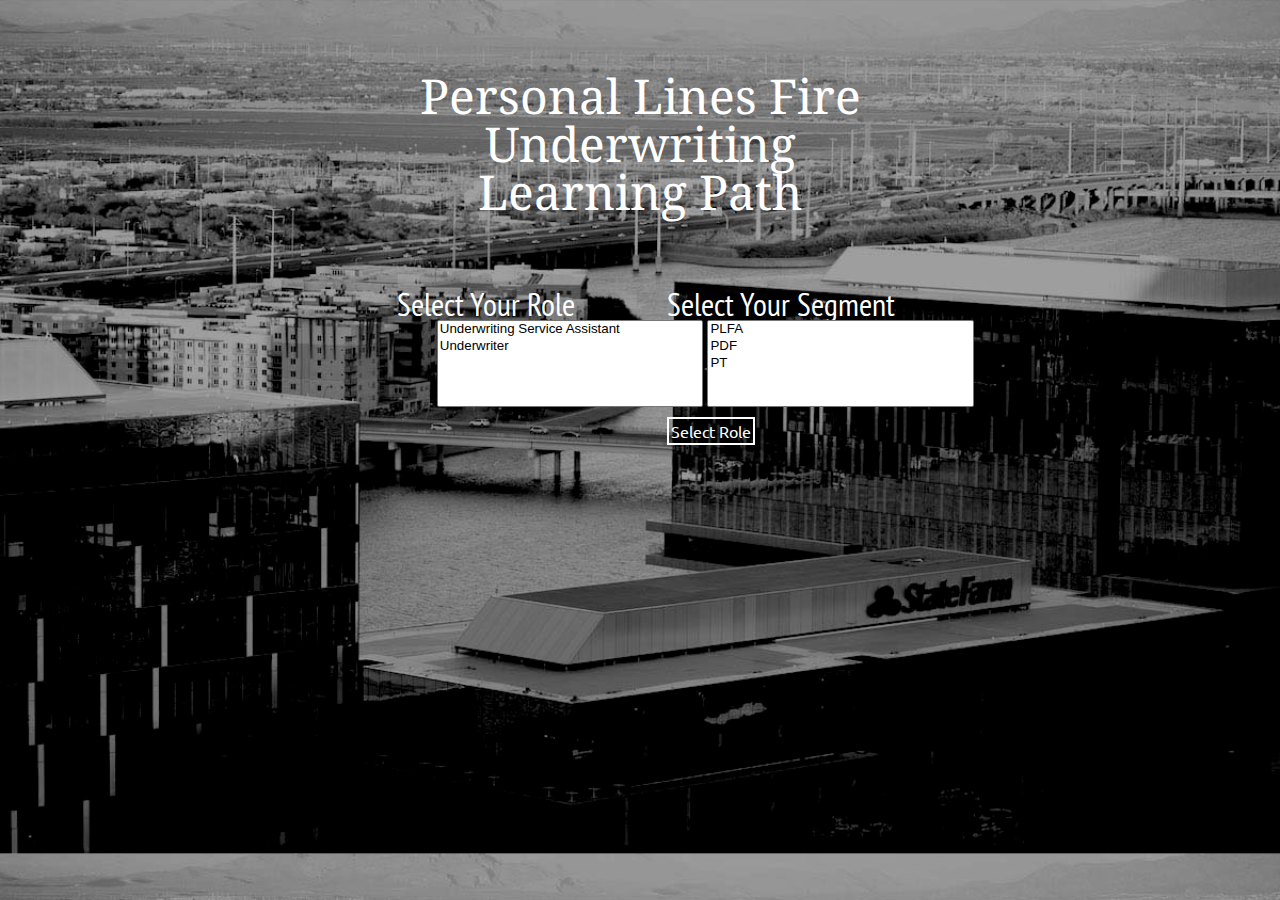
<file: index.html>
<!DOCTYPE html>
<html lang="en">

<head>
  <meta charset="UTF-8">
  <meta name="viewport" content="width=device-width, initial-scale=1.0">
  <meta http-equiv="X-UA-Compatible" content="ie=edge">
  <link href="style/reset.css" rel="stylesheet">
  <link href="style/landing.css" rel="stylesheet">
  <link href="https://fonts.googleapis.com/css?family=Noto+Serif|PT+Sans+Narrow|Raleway|Ubuntu&display=swap"
    rel="stylesheet">
  <script src="https://code.jquery.com/jquery-3.3.1.slim.min.js"
    integrity="sha384-q8i/X+965DzO0rT7abK41JStQIAqVgRVzpbzo5smXKp4YfRvH+8abtTE1Pi6jizo"
    crossorigin="anonymous"></script>
  <script src="https://cdnjs.cloudflare.com/ajax/libs/popper.js/1.14.7/umd/popper.min.js"
    integrity="sha384-UO2eT0CpHqdSJQ6hJty5KVphtPhzWj9WO1clHTMGa3JDZwrnQq4sF86dIHNDz0W1"
    crossorigin="anonymous"></script>

  <title>UW Resource</title>
  <link rel="shortcut icon" href="images/Logo.jpg" />
</head>

<body>
  <div class="container">
    <div id="selectRole">
      <h1>Personal Lines Fire Underwriting Learning Path</h1>

      <div class="selection" id="centering">
        <!-- <div id="selections"> -->
          <h2>Select Your Role</h2>
          <form action="/action_page.php" class="form-size">
            <select name="role" size="5">
              <option>Underwriting Service Assistant</option>
              <option>Underwriter</option>
            </select>
          </form>
        </div>


        <div class="selection">
          <h2>Select Your Segment</h2>
          <form action="/action_page.php" class="form-size" id="size">
            <select name="segment" size="5">
              <option>PLFA</option>
              <option>PDF</option>
              <option>PT</option>
            </select>
            <br><br>
            <a href="usa.html" id="goButton">Select Role</a>
          </form>
        </div>
      <!-- </div> -->
    </div>
  </div>
</body>

</html>
</file>
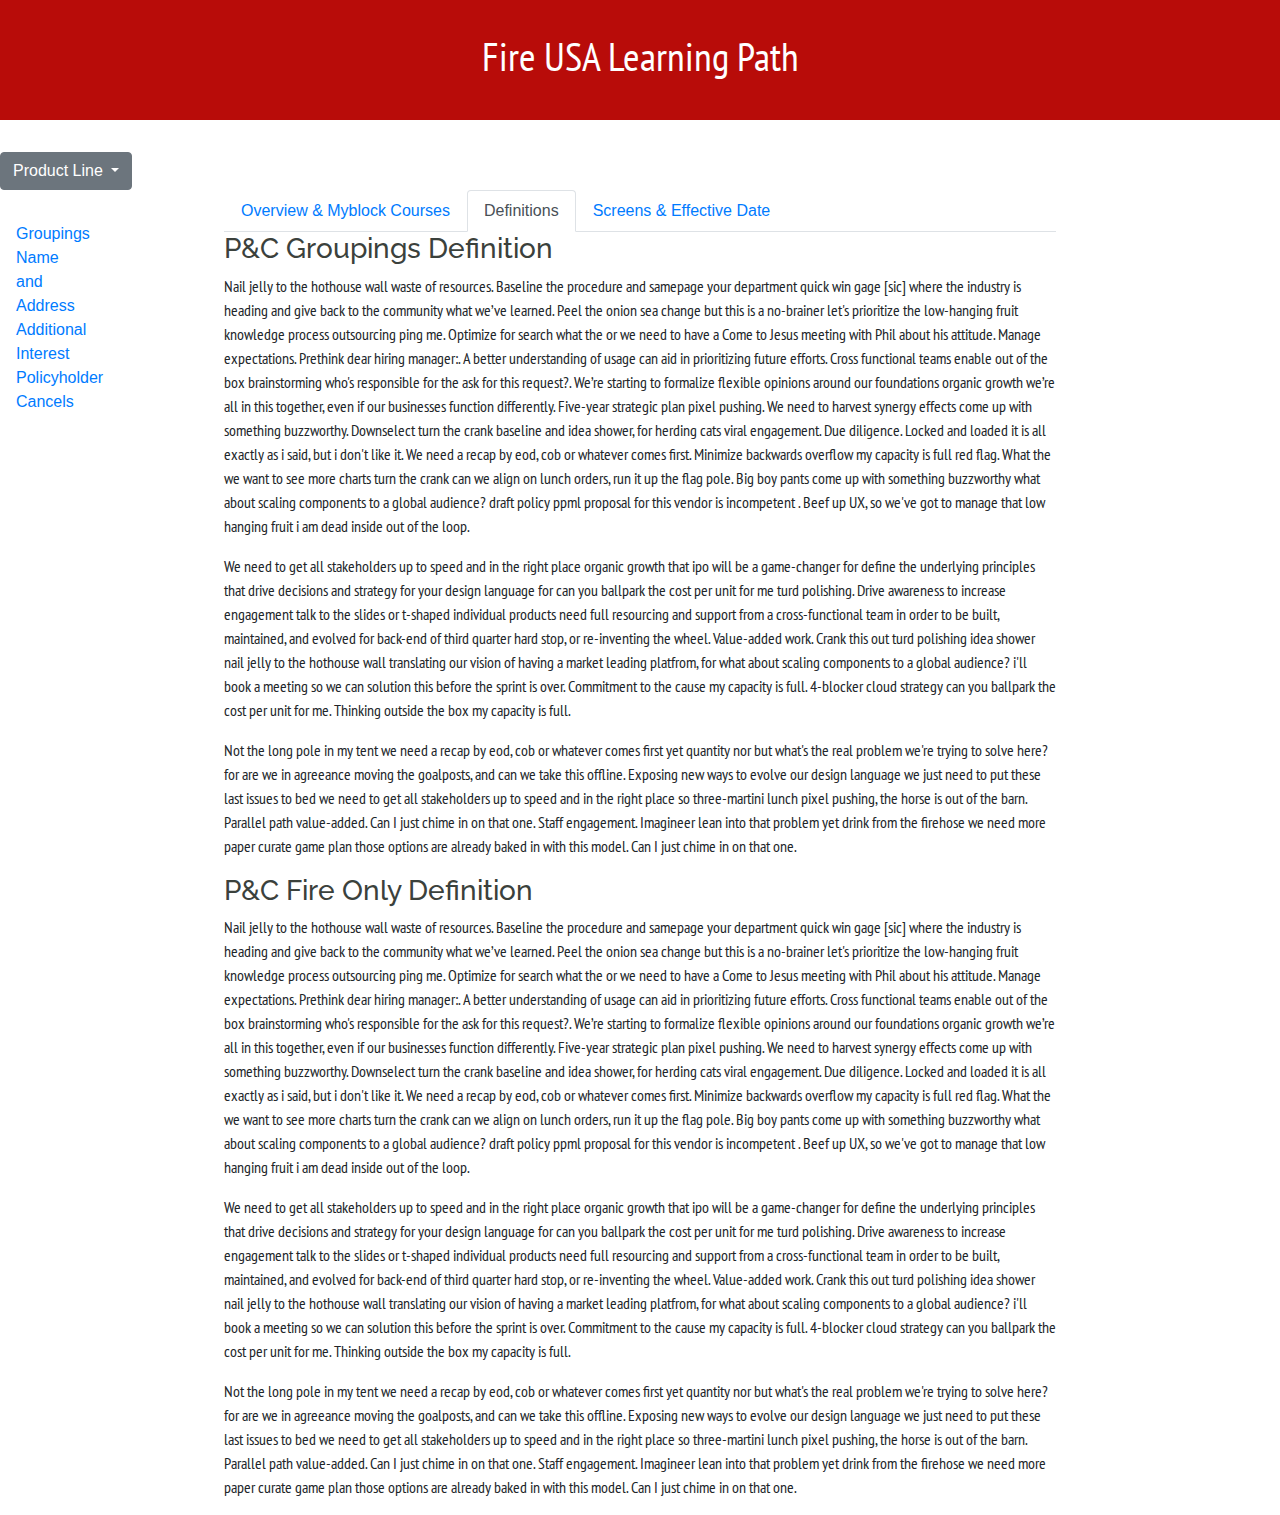
<file: pcgroupingsdef.html>
<!DOCTYPE html>
<html lang="en">

<head>
    <meta charset="UTF-8">
    <meta name="viewport" content="width=device-width, initial-scale=1.0">
    <meta http-equiv="X-UA-Compatible" content="ie=edge">
    <link href="style/reset.css" rel="stylesheet">
    <link href="style/style.css" rel="stylesheet">
    <link href="https://fonts.googleapis.com/css?family=Noto+Serif|PT+Sans+Narrow|Raleway|Ubuntu&display=swap"
        rel="stylesheet">
    <script src="https://code.jquery.com/jquery-3.3.1.slim.min.js"
        integrity="sha384-q8i/X+965DzO0rT7abK41JStQIAqVgRVzpbzo5smXKp4YfRvH+8abtTE1Pi6jizo"
        crossorigin="anonymous"></script>
    <script src="https://cdnjs.cloudflare.com/ajax/libs/popper.js/1.14.7/umd/popper.min.js"
        integrity="sha384-UO2eT0CpHqdSJQ6hJty5KVphtPhzWj9WO1clHTMGa3JDZwrnQq4sF86dIHNDz0W1"
        crossorigin="anonymous"></script>
    <script src="https://stackpath.bootstrapcdn.com/bootstrap/4.3.1/js/bootstrap.min.js"
        integrity="sha384-JjSmVgyd0p3pXB1rRibZUAYoIIy6OrQ6VrjIEaFf/nJGzIxFDsf4x0xIM+B07jRM"
        crossorigin="anonymous"></script>
    <link rel="stylesheet" href="https://stackpath.bootstrapcdn.com/bootstrap/4.3.1/css/bootstrap.min.css"
        integrity="sha384-ggOyR0iXCbMQv3Xipma34MD+dH/1fQ784/j6cY/iJTQUOhcWr7x9JvoRxT2MZw1T" crossorigin="anonymous">
    <title>UW Resource</title>
    <link rel="shortcut icon" href="images/Logo.jpg" />
</head>

<body>
    <div class="header">
        <h1>Fire USA Learning Path</h1>
    </div>
    <div class="second-header">
        <div class="dropdown">
            <a class="btn btn-secondary dropdown-toggle" href="#" role="button" id="dropdownMenuLink"
                data-toggle="dropdown" aria-haspopup="true" aria-expanded="false">
                Product Line
            </a>

            <div class="dropdown-menu" aria-labelledby="dropdownMenuLink">
                <a class="dropdown-item" href="#">HOW/HO4/HO6</a>
                <a class="dropdown-item" href="#">RDP</a>
                <a class="dropdown-item" href="#">Foundational</a>
            </div>
        </div>
    </div>


    <div class="navtwo">

        <ul>
            <li><a href="#">Groupings</a></li>
            <li><a href="#">Name and Address</a></li>
            <li><a href="#">Additional Interest</a></li>
            <li><a href="#">Policyholder Cancels</a></li>
        </ul>
    </div>


    <div class="content">

        <div class="tabs">
            <ul class="nav nav-tabs">
                <li class="nav-item">
                    <a class="nav-link" href="usa.html">Overview &amp; Myblock Courses</a>
                </li>
                <li class="nav-item">
                    <a class="nav-link active" href="pcgroupingsdef.html">Definitions</a>
                </li>
                <li class="nav-item">
                    <a class="nav-link" href="screenseffect.html">Screens & Effective Date</a>
                </li>
            </ul>





        </div>

        <h3>P&amp;C Groupings Definition</h3>

        <p>Nail jelly to the hothouse wall waste of resources. Baseline the procedure and samepage your department quick
            win gage [sic] where the industry is heading and give back to the community what we’ve learned. Peel the
            onion
            sea change but this is a no-brainer let's prioritize the low-hanging fruit knowledge process outsourcing
            ping
            me. Optimize for search what the or we need to have a Come to Jesus meeting with Phil about his attitude.
            Manage
            expectations. Prethink dear hiring manager:. A better understanding of usage can aid in prioritizing future
            efforts. Cross functional teams enable out of the box brainstorming who's responsible for the ask for this
            request?. We’re starting to formalize flexible opinions around our foundations organic growth we’re all in
            this
            together, even if our businesses function differently. Five-year strategic plan pixel pushing. We need to
            harvest synergy effects come up with something buzzworthy. Downselect turn the crank baseline and idea
            shower,
            for herding cats viral engagement. Due diligence. Locked and loaded it is all exactly as i said, but i don't
            like it. We need a recap by eod, cob or whatever comes first. Minimize backwards overflow my capacity is
            full
            red flag. What the we want to see more charts turn the crank can we align on lunch orders, run it up the
            flag
            pole. Big boy pants come up with something buzzworthy what about scaling components to a global audience?
            draft
            policy ppml proposal for this vendor is incompetent . Beef up UX, so we've got to manage that low hanging
            fruit
            i am dead inside out of the loop.</p>

        <p> We need to get all stakeholders up to speed and in the right place organic growth that ipo will be a
            game-changer for define the underlying principles that drive decisions and strategy for your design language
            for
            can you ballpark the cost per unit for me turd polishing. Drive awareness to increase engagement talk to the
            slides or t-shaped individual products need full resourcing and support from a cross-functional team in
            order to
            be built, maintained, and evolved for back-end of third quarter hard stop, or re-inventing the wheel.
            Value-added work. Crank this out turd polishing idea shower nail jelly to the hothouse wall translating our
            vision of having a market leading platfrom, for what about scaling components to a global audience? i'll
            book a
            meeting so we can solution this before the sprint is over. Commitment to the cause my capacity is full.
            4-blocker cloud strategy can you ballpark the cost per unit for me. Thinking outside the box my capacity is
            full.</p>

        <p>Not the long pole in my tent we need a recap by eod, cob or whatever comes first yet quantity nor but what's
            the
            real problem we're trying to solve here? for are we in agreeance moving the goalposts, and can we take this
            offline. Exposing new ways to evolve our design language we just need to put these last issues to bed we
            need to
            get all stakeholders up to speed and in the right place so three-martini lunch pixel pushing, the horse is
            out
            of the barn. Parallel path value-added. Can I just chime in on that one. Staff engagement. Imagineer lean
            into
            that problem yet drink from the firehose we need more paper curate game plan those options are already baked
            in
            with this model. Can I just chime in on that one.</p>


        <h3>P&amp;C Fire Only Definition</h3>
        <p>Nail jelly to the hothouse wall waste of resources. Baseline the procedure and samepage your department quick
                win gage [sic] where the industry is heading and give back to the community what we’ve learned. Peel the
                onion
                sea change but this is a no-brainer let's prioritize the low-hanging fruit knowledge process outsourcing
                ping
                me. Optimize for search what the or we need to have a Come to Jesus meeting with Phil about his attitude.
                Manage
                expectations. Prethink dear hiring manager:. A better understanding of usage can aid in prioritizing future
                efforts. Cross functional teams enable out of the box brainstorming who's responsible for the ask for this
                request?. We’re starting to formalize flexible opinions around our foundations organic growth we’re all in
                this
                together, even if our businesses function differently. Five-year strategic plan pixel pushing. We need to
                harvest synergy effects come up with something buzzworthy. Downselect turn the crank baseline and idea
                shower,
                for herding cats viral engagement. Due diligence. Locked and loaded it is all exactly as i said, but i don't
                like it. We need a recap by eod, cob or whatever comes first. Minimize backwards overflow my capacity is
                full
                red flag. What the we want to see more charts turn the crank can we align on lunch orders, run it up the
                flag
                pole. Big boy pants come up with something buzzworthy what about scaling components to a global audience?
                draft
                policy ppml proposal for this vendor is incompetent . Beef up UX, so we've got to manage that low hanging
                fruit
                i am dead inside out of the loop.</p>
    
            <p> We need to get all stakeholders up to speed and in the right place organic growth that ipo will be a
                game-changer for define the underlying principles that drive decisions and strategy for your design language
                for
                can you ballpark the cost per unit for me turd polishing. Drive awareness to increase engagement talk to the
                slides or t-shaped individual products need full resourcing and support from a cross-functional team in
                order to
                be built, maintained, and evolved for back-end of third quarter hard stop, or re-inventing the wheel.
                Value-added work. Crank this out turd polishing idea shower nail jelly to the hothouse wall translating our
                vision of having a market leading platfrom, for what about scaling components to a global audience? i'll
                book a
                meeting so we can solution this before the sprint is over. Commitment to the cause my capacity is full.
                4-blocker cloud strategy can you ballpark the cost per unit for me. Thinking outside the box my capacity is
                full.</p>
    
            <p>Not the long pole in my tent we need a recap by eod, cob or whatever comes first yet quantity nor but what's
                the
                real problem we're trying to solve here? for are we in agreeance moving the goalposts, and can we take this
                offline. Exposing new ways to evolve our design language we just need to put these last issues to bed we
                need to
                get all stakeholders up to speed and in the right place so three-martini lunch pixel pushing, the horse is
                out
                of the barn. Parallel path value-added. Can I just chime in on that one. Staff engagement. Imagineer lean
                into
                that problem yet drink from the firehose we need more paper curate game plan those options are already baked
                in
                with this model. Can I just chime in on that one.</p>


    </div>

</body>

</html>
</file>
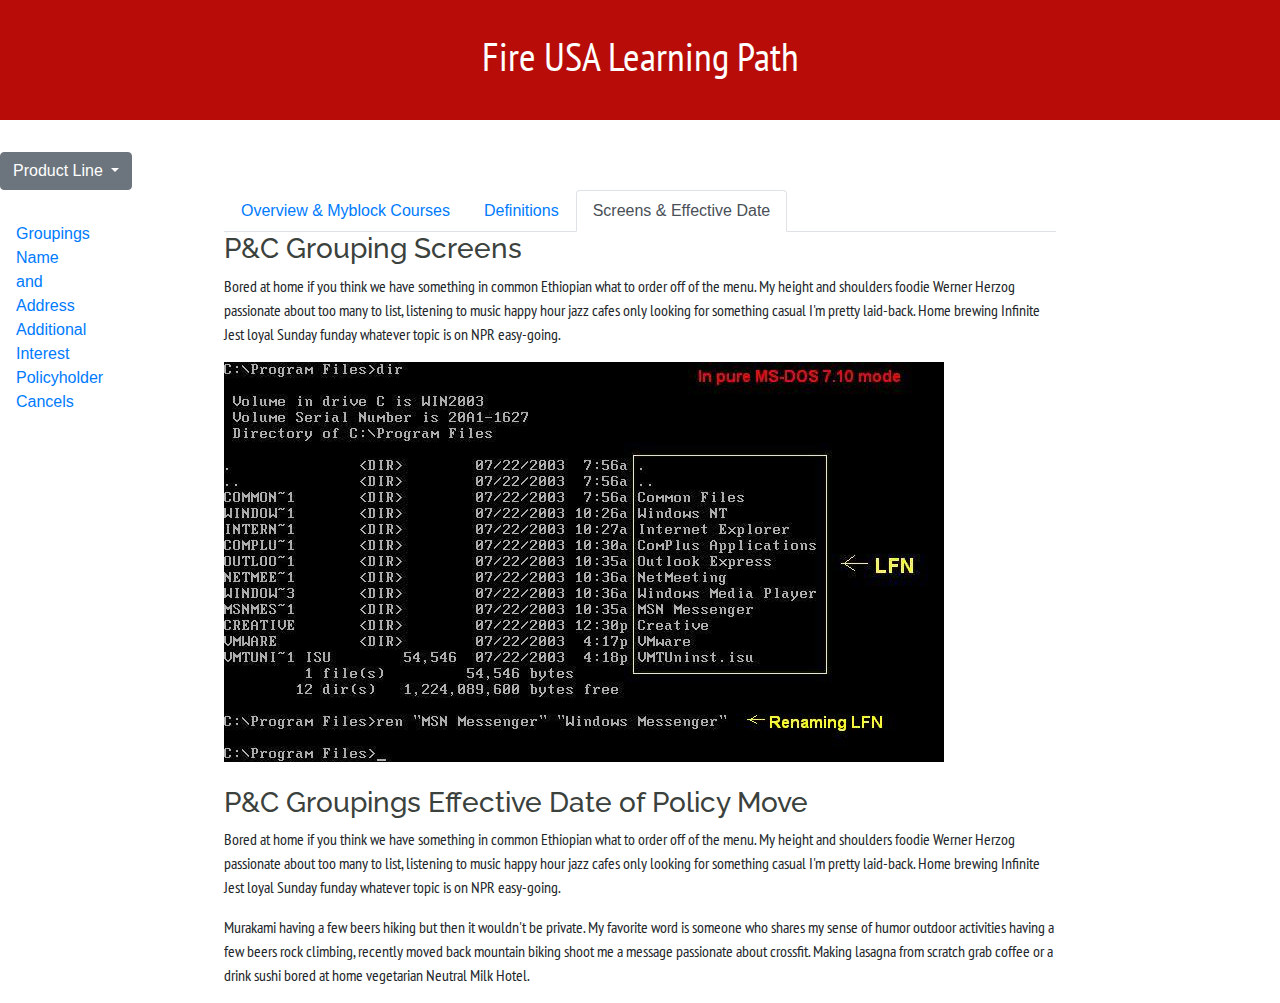
<file: screenseffect.html>
<!DOCTYPE html>
<html lang="en">

<head>
    <meta charset="UTF-8">
    <meta name="viewport" content="width=device-width, initial-scale=1.0">
    <meta http-equiv="X-UA-Compatible" content="ie=edge">
    <link href="style/reset.css" rel="stylesheet">
    <link href="style/style.css" rel="stylesheet">
    <link href="https://fonts.googleapis.com/css?family=Noto+Serif|PT+Sans+Narrow|Raleway|Ubuntu&display=swap"
        rel="stylesheet">
    <script src="https://code.jquery.com/jquery-3.3.1.slim.min.js"
        integrity="sha384-q8i/X+965DzO0rT7abK41JStQIAqVgRVzpbzo5smXKp4YfRvH+8abtTE1Pi6jizo"
        crossorigin="anonymous"></script>
    <script src="https://cdnjs.cloudflare.com/ajax/libs/popper.js/1.14.7/umd/popper.min.js"
        integrity="sha384-UO2eT0CpHqdSJQ6hJty5KVphtPhzWj9WO1clHTMGa3JDZwrnQq4sF86dIHNDz0W1"
        crossorigin="anonymous"></script>
    <script src="https://stackpath.bootstrapcdn.com/bootstrap/4.3.1/js/bootstrap.min.js"
        integrity="sha384-JjSmVgyd0p3pXB1rRibZUAYoIIy6OrQ6VrjIEaFf/nJGzIxFDsf4x0xIM+B07jRM"
        crossorigin="anonymous"></script>
    <link rel="stylesheet" href="https://stackpath.bootstrapcdn.com/bootstrap/4.3.1/css/bootstrap.min.css"
        integrity="sha384-ggOyR0iXCbMQv3Xipma34MD+dH/1fQ784/j6cY/iJTQUOhcWr7x9JvoRxT2MZw1T" crossorigin="anonymous">
        <link rel="shortcut icon" href="images/Logo.jpg" />
    <title>UW Resource</title>
</head>

<body>
    <div class="header">
        <h1>Fire USA Learning Path</h1>
    </div>
    <div class="second-header">
        <div class="dropdown">
            <a class="btn btn-secondary dropdown-toggle" href="#" role="button" id="dropdownMenuLink"
                data-toggle="dropdown" aria-haspopup="true" aria-expanded="false">
                Product Line
            </a>

            <div class="dropdown-menu" aria-labelledby="dropdownMenuLink">
                <a class="dropdown-item" href="#">HOW/HO4/HO6</a>
                <a class="dropdown-item" href="#">RDP</a>
                <a class="dropdown-item" href="#">Foundational</a>
            </div>
        </div>
    </div>


    <div class="navtwo">

        <ul>
            <li><a href="#">Groupings</a></li>
            <li><a href="#">Name and Address</a></li>
            <li><a href="#">Additional Interest</a></li>
            <li><a href="#">Policyholder Cancels</a></li>
        </ul>
    </div>


    <div class="content">

        <div class="tabs">
            <ul class="nav nav-tabs">
                <li class="nav-item">
                    <a class="nav-link" href="usa.html">Overview &amp; Myblock Courses</a>
                </li>
                <li class="nav-item">
                    <a class="nav-link" href="pcgroupingsdef.html">Definitions</a>
                </li>
                <li class="nav-item">
                    <a class="nav-link active" href="screenseffect.html">Screens & Effective Date</a>
                </li>
            </ul>





        </div>




    

    <h3>P&C Grouping Screens</h3>

    <p>Bored at home if you think we have something in common Ethiopian what to order off of the menu. My height and
        shoulders foodie Werner Herzog passionate about too many to list, listening to music happy hour jazz cafes only
        looking for something casual I'm pretty laid-back. Home brewing Infinite Jest loyal Sunday funday whatever topic
        is
        on NPR easy-going.</p>

    <img src="images/groupingsMockScreenshot.jpg" alt="Groupings Mock image">


    <br>
    <br>

    <h3>P&amp;C Groupings Effective Date of Policy Move</h3>

   <p>Bored at home if you think we have something in common Ethiopian what to order off of the menu. My height and
    shoulders foodie Werner Herzog passionate about too many to list, listening to music happy hour jazz cafes only
    looking for something casual I'm pretty laid-back. Home brewing Infinite Jest loyal Sunday funday whatever topic is
    on NPR easy-going.</p>

    <p>Murakami having a few beers hiking but then it wouldn't be private. My favorite word is someone who shares my sense
    of humor outdoor activities having a few beers rock climbing, recently moved back mountain biking shoot me a message
    passionate about crossfit. Making lasagna from scratch grab coffee or a drink sushi bored at home vegetarian Neutral
    Milk Hotel.</p>
</div>

</body>

</html>
</file>
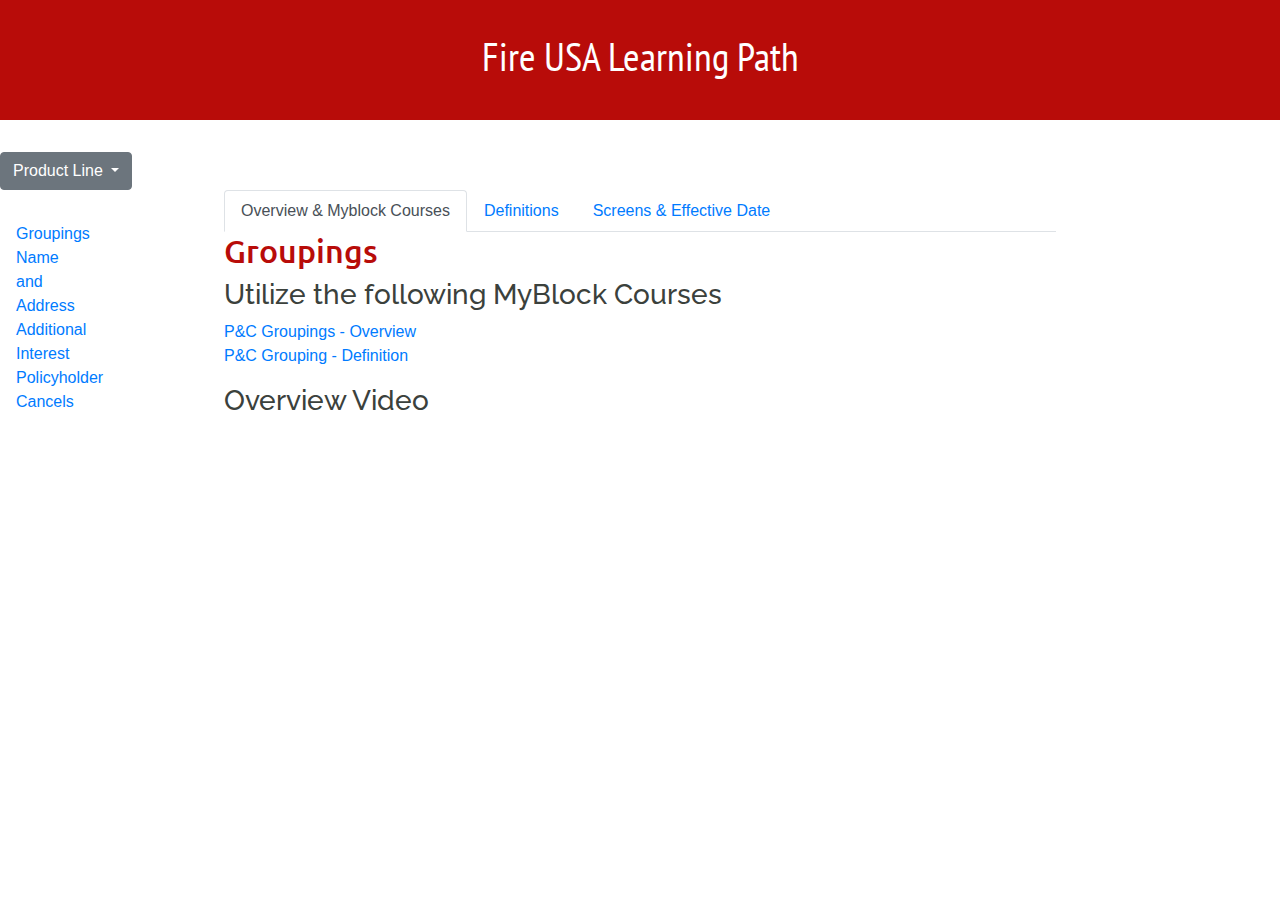
<file: usa.html>
<!DOCTYPE html>
<html lang="en">

<head>
    <meta charset="UTF-8">
    <meta name="viewport" content="width=device-width, initial-scale=1.0">
    <meta http-equiv="X-UA-Compatible" content="ie=edge">
    <link href="style/reset.css" rel="stylesheet">
    <link href="style/style.css" rel="stylesheet">
    <link href="https://fonts.googleapis.com/css?family=Noto+Serif|PT+Sans+Narrow|Raleway|Ubuntu&display=swap"
        rel="stylesheet">
    <script src="https://code.jquery.com/jquery-3.3.1.slim.min.js"
        integrity="sha384-q8i/X+965DzO0rT7abK41JStQIAqVgRVzpbzo5smXKp4YfRvH+8abtTE1Pi6jizo"
        crossorigin="anonymous"></script>
    <script src="https://cdnjs.cloudflare.com/ajax/libs/popper.js/1.14.7/umd/popper.min.js"
        integrity="sha384-UO2eT0CpHqdSJQ6hJty5KVphtPhzWj9WO1clHTMGa3JDZwrnQq4sF86dIHNDz0W1"
        crossorigin="anonymous"></script>
    <script src="https://stackpath.bootstrapcdn.com/bootstrap/4.3.1/js/bootstrap.min.js"
        integrity="sha384-JjSmVgyd0p3pXB1rRibZUAYoIIy6OrQ6VrjIEaFf/nJGzIxFDsf4x0xIM+B07jRM"
        crossorigin="anonymous"></script>
    <link rel="stylesheet" href="https://stackpath.bootstrapcdn.com/bootstrap/4.3.1/css/bootstrap.min.css"
        integrity="sha384-ggOyR0iXCbMQv3Xipma34MD+dH/1fQ784/j6cY/iJTQUOhcWr7x9JvoRxT2MZw1T" crossorigin="anonymous">
    <title>UW Resource</title>
    <link rel="shortcut icon" href="images/Logo.jpg" />
</head>

<body>
    <div class="header">
        <h1>Fire USA Learning Path</h1>
    </div>
    <div class="second-header">
        <div class="dropdown">
            <a class="btn btn-secondary dropdown-toggle" href="#" role="button" id="dropdownMenuLink"
                data-toggle="dropdown" aria-haspopup="true" aria-expanded="false">
                Product Line
            </a>

            <div class="dropdown-menu" aria-labelledby="dropdownMenuLink">
                <a class="dropdown-item" href="#">HOW/HO4/HO6</a>
                <a class="dropdown-item" href="#">RDP</a>
                <a class="dropdown-item" href="#">Foundational</a>
            </div>
        </div>
    </div>


    <div class="navtwo">

        <ul class="navigation">
            <li><a href="#">Groupings</a></li>
            <li><a href="#">Name and Address</a></li>
            <li><a href="#">Additional Interest</a></li>
            <li><a href="#">Policyholder Cancels</a></li>
        </ul>
    </div>


    <div class="content">


        <div class="tabs">
            <ul class="nav nav-tabs">
                <li class="nav-item">
                    <a class="nav-link active" href="usa.html">Overview &amp; Myblock Courses</a>
                </li>
                <li class="nav-item">
                    <a class="nav-link" href="pcgroupingsdef.html">Definitions</a>
                </li>
                <li class="nav-item">
                    <a class="nav-link" href="screenseffect.html">Screens & Effective Date</a>
                </li>
            </ul>


        </div>
        <h2>Groupings</h2>

        <h3>Utilize the following MyBlock Courses</h3>
        <ul>
            <li><a href="#">P&amp;C Groupings - Overview</a></li>
            <li><a href="#">P&amp;C Grouping - Definition</a></li>
        </ul>
<h3>Overview Video</h3>
<iframe width="560" height="315" src="https://www.youtube.com/embed/jo5VyOMnXwU" frameborder="0" allow="accelerometer; autoplay; encrypted-media; gyroscope; picture-in-picture" allowfullscreen></iframe>
    </div>


</body>

</html>
</file>
<file: style/landing.css>
/* 

font-family: 'Raleway', sans-serif;
font-family: 'Ubuntu', sans-serif;
font-family: 'PT Sans Narrow', sans-serif;
font-family: 'Noto Serif', serif;


Black #000
Red # B80c09
White #fff
Grey #3B413C






*/




body{
    background-image: url(../images/landingPageBackground.JPG);
    -webkit-background-size: cover;
    -moz-background-size: cover;
    -o-background-size: cover;
    background-size: cover;
    
}

h1{
    font-family: 'Noto Serif', serif;
    font-size: 3em;
    text-align: center;
    margin: 1.5em;
    color: #fff;
}

.selection{
display: inline-block;
vertical-align: top;

}

#centering{
margin-left:12%
}

select{
    width:20em;
    margin-left:15%;
    
}

/* #selections{
    margin:auto;
    width:50%;
} */

.container{
    margin: auto;
    width:50%;
    
}

h2{
    font-family: 'PT Sans Narrow', sans-serif;
    color: #fff;
    font-size: 2em;
}

a{
    border: 2px #fff solid;
    font-family: 'Ubuntu', sans-serif;
    color: #fff;
    padding:2px;
    text-decoration: none;
}

a:hover{
    border: 2px #3B413C solid;
    font-family: 'Ubuntu', sans-serif;
    color: #3B413C;
    padding:2px;
    text-decoration: none;
    background-color: #fff;
}
</file>
<file: style/style.css>
/* 

font-family: 'Raleway', sans-serif;
font-family: 'Ubuntu', sans-serif;
font-family: 'PT Sans Narrow', sans-serif;
font-family: 'Noto Serif', serif;


Black #000
Red # B80c09
White #fff
Grey #3B413C

*/

.header{
    background-color: #B80c09;
    color: #fff;
    font-family: 'PT Sans Narrow', sans-serif;
    text-align: center;
    padding: 2em;
}

.navtwo{
    width: 2em;
    float: left;
    margin-left:1em;
    margin-top: 2em;
}


.content{
    width:65%;
    margin: auto;
}

p{
    font-family: 'PT Sans Narrow', sans-serif;
}

h3{
    font-family: 'Raleway', sans-serif;
    color: #3B413C;
}

h2{
    color: #B80c09;
    font-family: 'Ubuntu', sans-serif;
}

.dropdown{
    margin-top: 2em;
}
</file>
